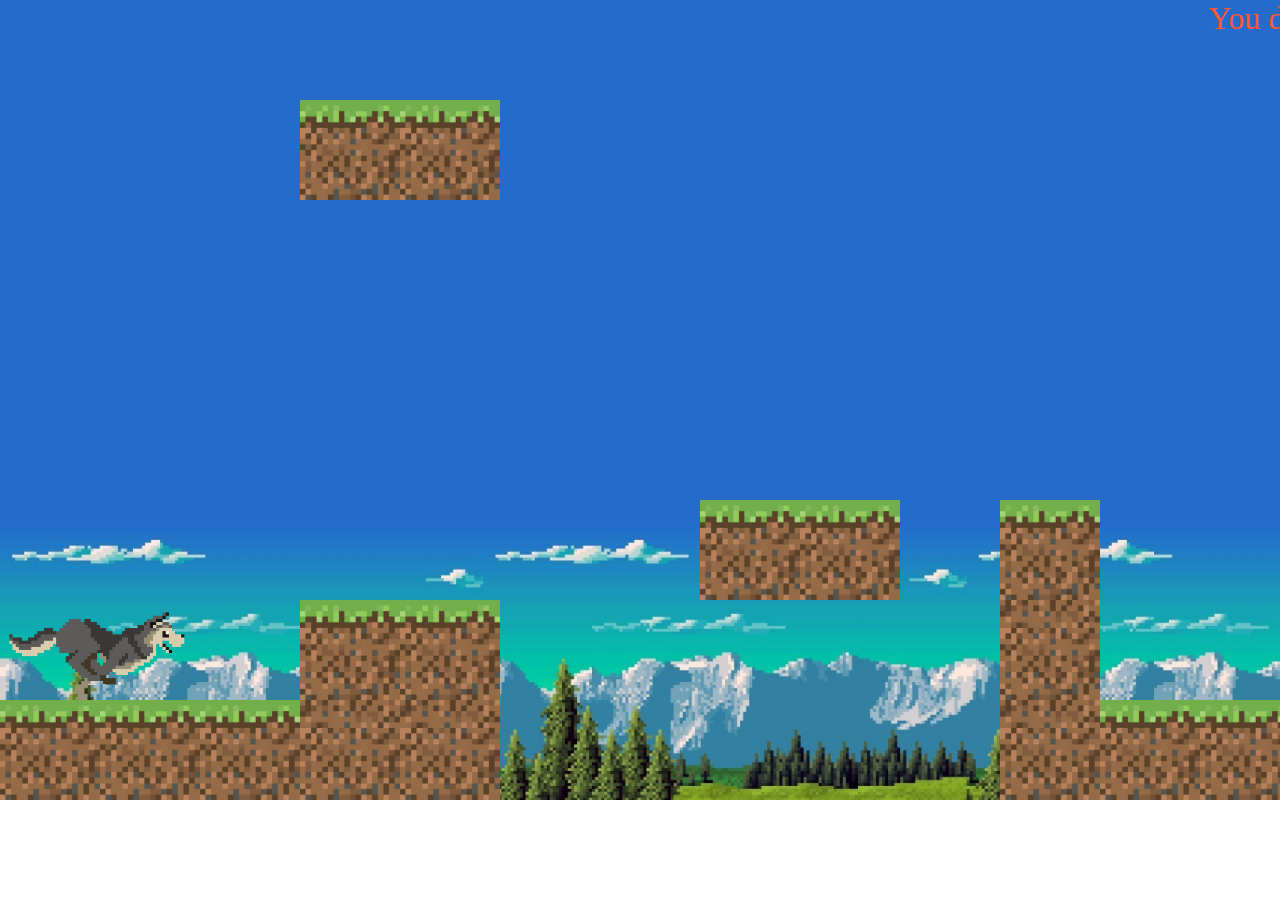
<file: index.html>
<!doctype html>
<html lang="en">
<head>
  <meta charset="utf-8">
  <title>summative game</title>
  <meta name="description" content="">
  <meta name="viewport" content="width=device-width, initial-scale=1">
  <link rel="stylesheet" href="main.css">
  <link rel="icon" href="">
</head>
<body>
  <img src="wolfrun.gif" class="wolf" id="wolf">
  <img src="over.png" class="over"    id="over">
  <div class="div1" id="div1"></div>
  <img src="block1.png" class="block1" id="block1">
  <img src="block1.png" class="block2" id="block2">
  <img src="block1.png" class="block3" id="block3">
  <img src="block2.png" class="block4" id="block4">
  <img src="block2.png" class="block5" id="block5">
  <img src="block1.png" class="block6" id="block6">
  <img src="block1.png" class="block7" id="block7">
  <img src="block1.png" class="block8" id="block8">
  <img src="block1.png" class="block9" id="block9">
  <img src="block1.png" class="block10" id="block10">
  <img src="block1.png" class="block11" id="block11">
  <img src="block1.png" class="block12" id="block12">
  <img src="block2.png" class="block13" id="block13">
  <img src="block2.png" class="block14" id="block14">
  <img src="block1.png" class="block15" id="block15">
  <img src="block1.png" class="block16" id="block16">
  <img src="block2.png" class="block17" id="block17">
  <img src="block2.png" class="block18" id="block18">
  <img src="block2.png" class="block19" id="block19">
  <img src="block1.png" class="block20" id="block20">
  <img src="block1.png" class="block21" id="block21">
  <img src="block1.png" class="block22" id="block22">
  <img src="door.png" class="door" id="door">
  <img src="img1.png" class="img1" id="img1">
  <img src="img1.png" class="img2" id="img2">
  <img src="img1.png" class="img3" id="img3">
  <img src="img1.png" class="img4" id="img4">
  <img src="img1.png" class="img5" id="img5">
  <img src="img1.png" class="img6" id="img6">
  <p class="p1" id="p1">You dead 0 times</p>
  <img src="back.png" class="back">
  <script src="main.js"></script>
</body>
</html>
</file>
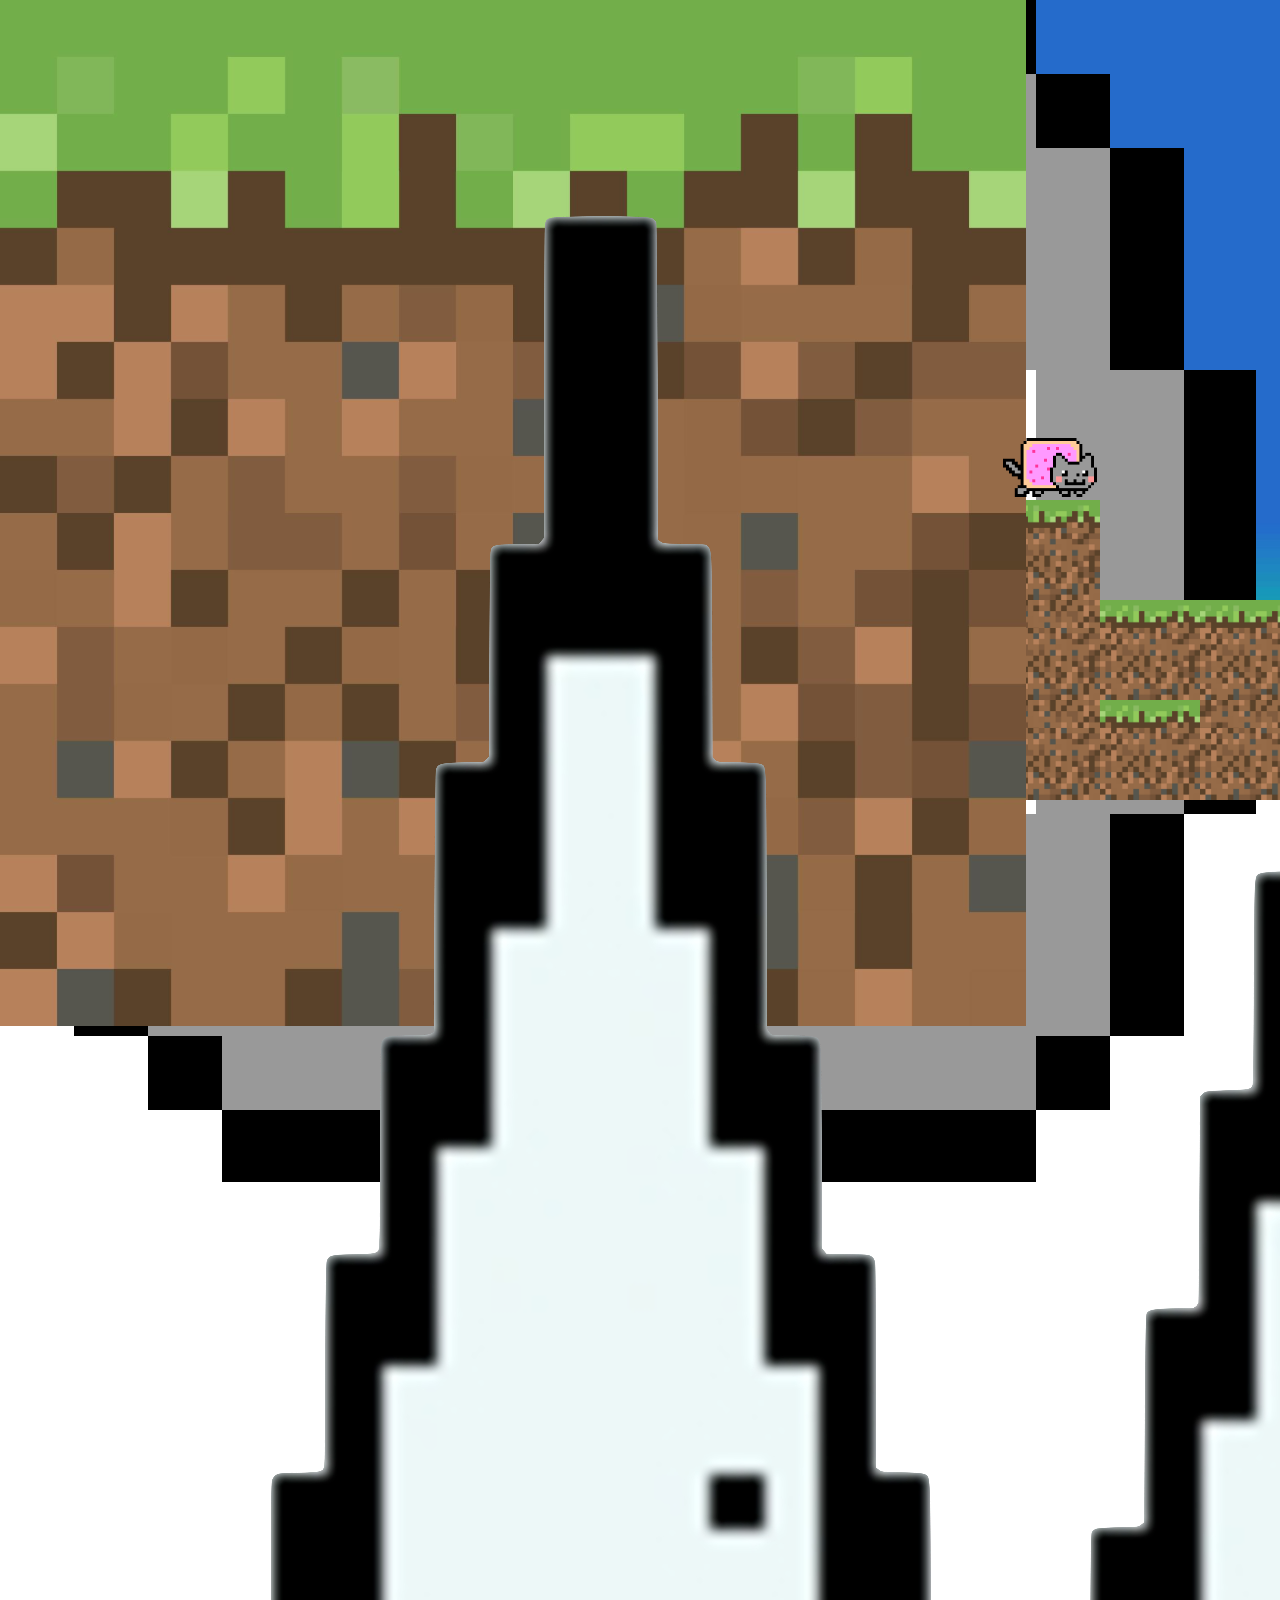
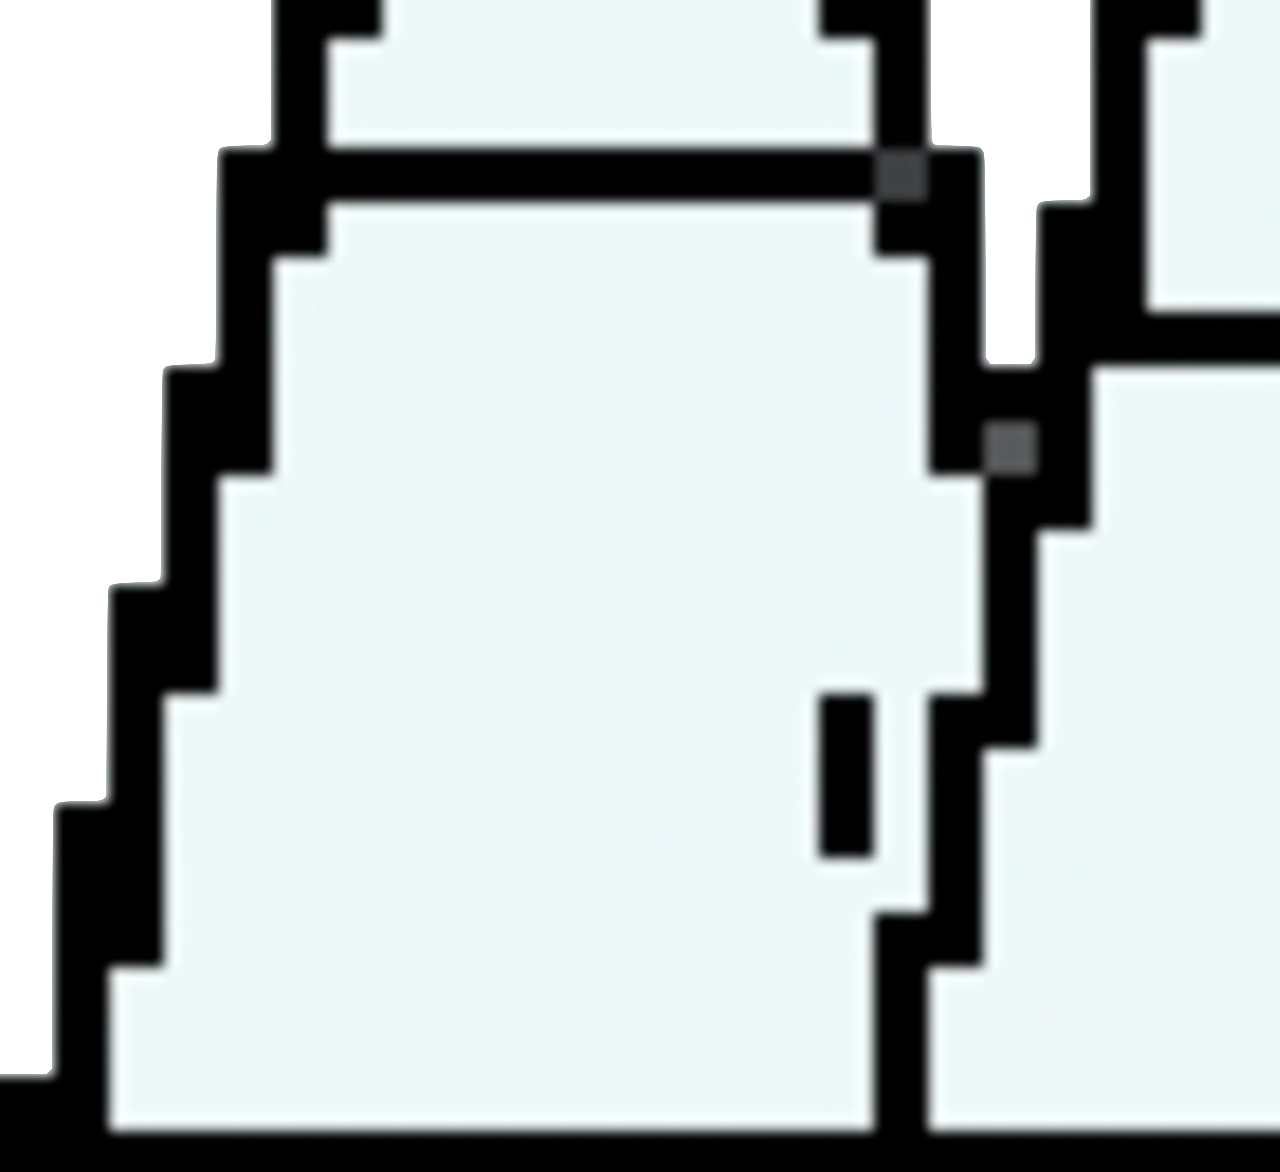
<file: index 2.html>
<!doctype html>
<html lang="">
<head>
  <meta charset="utf-8">
  <title></title>
  <meta name="description" content="">
  <meta name="viewport" content="width=device-width, initial-scale=1">
  <link rel="stylesheet" href="main2.css">
  <link rel="icon" href="">
</head>
<body>
<body>
  <img src="wolfrun.gif" class="wolf"  id="wolf">
  <img src="Catrun.gif" class="cat"    id="cat">
  <img src="cloud.png"  class="cloud"  id="cloud">
  <img src="block1.png" class="block0" id="block0">
  <img src="block1.png" class="block1" id="block1">
  <img src="block1.png" class="block2" id="block2">
  <img src="block1.png" class="block3" id="block3">
  <img src="block2.png" class="block4" id="block4">
  <img src="block2.png" class="block5" id="block5">
  <img src="block1.png" class="block6" id="block6">
  <img src="block1.png" class="block7" id="block7">
  <img src="block1.png" class="block8" id="block8">
  <img src="block1.png" class="block9" id="block9">
  <img src="block1.png" class="block10" id="block10">
  <img src="block1.png" class="block11" id="block11">
  <img src="block1.png" class="block12" id="block12">
  <img src="block2.png" class="block13" id="block13">
  <img src="block2.png" class="block14" id="block14">
  <img src="block1.png" class="block15" id="block15">
  <img src="block2.png" class="block16" id="block16">
  <img src="block2.png" class="block17" id="block17">
  <img src="block2.png" class="block18" id="block18">
  <img src="block2.png" class="block19" id="block19">
  <img src="block1.png" class="block20" id="block20">
  <img src="block1.png" class="block21" id="block21">
  <img src="block1.png" class="block22" id="block22">
  <img src="door.png" class="door" id="door">
  <img src="img1.png" class="img1" id="img1">
  <img src="img1.png" class="img2" id="img2">
  <img src="img1.png" class="img3" id="img3">
  <img src="img1.png" class="img4" id="img4">
  <img src="img1.png" class="img5" id="img5">
  <img src="back.png" class="back">
  <script src="main2.js"></script>
</body>
</html>
</file>
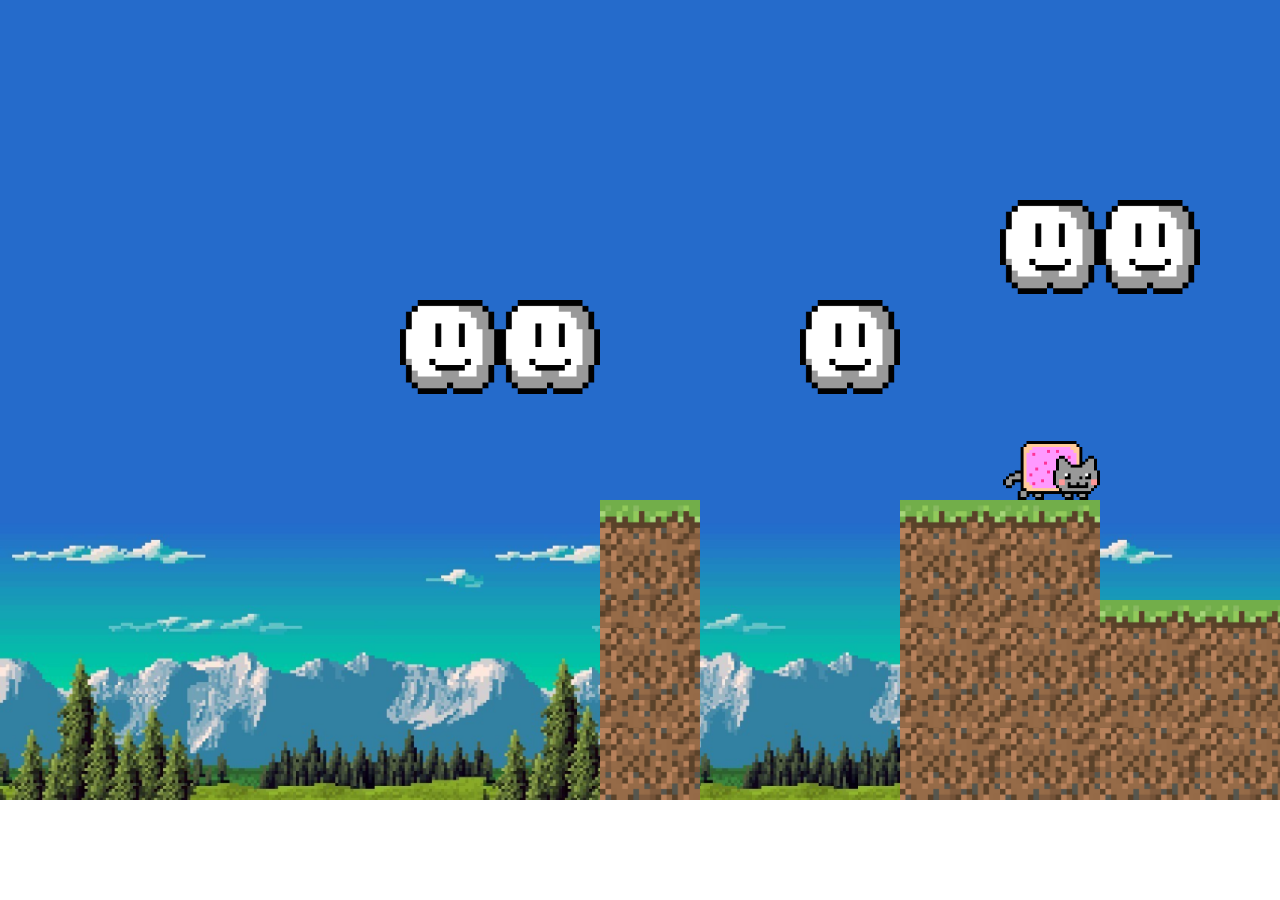
<file: index2.html>
<!doctype html>
<html lang="">
<head>
  <meta charset="utf-8">
  <title></title>
  <meta name="description" content="">
  <meta name="viewport" content="width=device-width, initial-scale=1">
  <link rel="stylesheet" href="main2.css">
  <link rel="icon" href="">
</head>
<body>
<body>
  <img src="wolfrun.gif" class="wolf" id="wolf">
  <img src="Catrun.gif" class="cat" id="cat">
  <img src="cloud.png"  class="cloud1" id="cloud1">
  <img src="cloud.png"  class="cloud2" id="cloud2">
  <img src="cloud.png"  class="cloud3" id="cloud3">
  <img src="cloud.png"  class="cloud4" id="cloud4">
  <img src="cloud.png"  class="cloud5" id="cloud5">
  <img src="block1.png" class="block0" id="block0">
  <img src="block1.png" class="block1" id="block1">
  <img src="block1.png" class="block2" id="block2">
  <img src="block1.png" class="block3" id="block3">
  <img src="block2.png" class="block4" id="block4">
  <img src="block2.png" class="block5" id="block5">
  <img src="block2.png" class="block6" id="block6">
  <img src="block2.png" class="block7" id="block7">
  <img src="block1.png" class="block8" id="block8">
  <img src="block1.png" class="block10" id="block10">
  <img src="block1.png" class="block11" id="block11">
  <img src="block1.png" class="block12" id="block12">
  <img src="block2.png" class="block13" id="block13">
  <img src="block2.png" class="block14" id="block14">
  <img src="block2.png" class="block15" id="block15">
  <img src="block2.png" class="block16" id="block16">
  <img src="door.png" class="door" id="door">
  <img src="back.png" class="back">
  <script src="main2.js"></script>
</body>
</html>
</file>
<file: main.css>
*{
  margin: 0;
  padding: 0;
  position: absolute;
}
.wolf{
  height: 100px;
  width: 200px;
  top: 600px;
  transition: 200ms;
  transform:scale(1,1);
  z-index: 1;
}
.over{
  height: 650px;
  z-index: 3;
  left: 265px;
  opacity: 0;
}
.div1{
  height: 800px;
  width: 1500px;
  background-color: black;
  z-index: 2;
  opacity: 0;
}
.block1{
  height: 100px;
  width: 100px;
  top: 700px;
}
.block2{
  height: 100px;
  width: 100px;
  top: 700px;
  left: 100px;
}
.block3{
  height: 100px;
  width: 100px;
  top: 700px;
  left: 200px;
}
.block4{
  height: 100px;
  width: 100px;
  top: 700px;
  left: 300px;
}
.block5{
  height: 100px;
  width: 100px;
  top: 700px;
  left: 400px;
}
.block6{
  height: 100px;
  width: 100px;
  top: 600px;
  left: 300px;
}
.block7{
  height: 100px;
  width: 100px;
  top: 600px;
  left: 400px;
}
.block8{
  height: 100px;
  width: 100px;
  top: 100px;
  left: 300px;
}
.block9{
  height: 100px;
  width: 100px;
  top: 100px;
  left: 400px;
}
.block10{
  height: 100px;
  width: 100px;
  top: 500px;
  left: 700px;
}
.block11{
  height: 100px;
  width: 100px;
  top: 500px;
  left: 800px;
  transition: 500ms;
}
.block12{
  height: 100px;
  width: 100px;
  top: 500px;
  left: 1000px;
  transition: 500ms;
}
.block13{
  height: 100px;
  width: 100px;
  top: 600px;
  left: 1000px;
  transition: 500ms;
}
.block14{
  height: 100px;
  width: 100px;
  top: 700px;
  left: 1000px;
  transition: 500ms;
}
.block15{
  height: 100px;
  width: 100px;
  top: 700px;
  left: 1100px;
  transition: 500ms;
}
.block16{
  height: 100px;
  width: 100px;
  top: 700px;
  left: 1200px;
  transition: 500ms;
}
.block17{
  height: 100px;
  width: 100px;
  top: 700px;
  left: 1300px;
  transition: 500ms;
}
.block18{
  height: 100px;
  width: 100px;
  top: 600px;
  left: 1300px;
  transition: 500ms;
}
.block19{
  height: 100px;
  width: 100px;
  top: 500px;
  left: 1300px;
  transition: 500ms;
}
.block20{
  height: 100px;
  width: 100px;
  top: 400px;
  left: 1300px;
  transition: 500ms;
}
.block21{
  height: 100px;
  width: 100px;
  top: 500px;
  left: 1100px;
  opacity: 0;
}
.block22{
  height: 100px;
  width: 100px;
  top: 500px;
  left: 1200px;
  opacity: 0;
}
.img1{
  height: 100px;
  width: 100px;
  top: 700px;
  left: 200px;
  transition: 100ms;
  z-index: -1;
}
.img2{
  height: 100px;
  width: 100px;
  top: 100px;
  left: 300px;
  transition: 100ms;
  z-index: -1;
  transform:rotate(270deg);
}
.img3{
  height: 100px;
  width: 100px;
  top: 100px;
  left: 300px;
  transition: 100ms;
  z-index: -1;
  transform:rotate(180deg);
}
.img4{
  height: 100px;
  width: 100px;
  top: 100px;
  left: 400px;
  transition: 100ms;
  z-index: -1;
  transform:rotate(180deg);
}
.img5{
  height: 100px;
  width: 100px;
  top: 100px;
  left: 400px;
  transition: 100ms;
  z-index: -1;
  transform:rotate(90deg);
}
.img6{
  height: 100px;
  width: 100px;
  top: 400px;
  left: 1300px;
  transition: 100ms;
  z-index: -1;
}
.back{
  height: 800px;
  width: 1450px;
  z-index: -3;
}
.door{
  left: 1247px;
  top: 262px;
  height: 200px;
  width: 200px;
  z-index: -2;
}
.p1{
  font-size: 32px;
  left:  930px;
  width: 500px;
  text-align: right;
  color: #FF5733;
}
</file>
<file: main2.css>
*{
    margin: 0;
    padding: 0;
    position: absolute;
  }
  .wolf{
    height: 100px;
    width: 200px;
    top: 600px;
    left: 1300px;
    transition: 200ms;
    transform: scale(-1, 1);
    z-index: 1;
  }
  .block0{
    height: 100px;
    left:1400px;
    width:100px;
    top: 700px;
  }
  .block1{
    height: 100px;
    left:1300px;
    width: 100px;
    top: 700px;
  }
  .block2{
    height:100px;
    width: 100px;
    top:  600px;
    left: 1200px;
  }
  .block3{
    height: 100px;
    width: 100px;
    top:  600px;
    left: 1100px;
  }
  .block4{
    height: 100px;
    width: 100px;
    top: 700px;
    left: 900px;
  }
  .block5{
    height: 100px;
    width: 100px;
    top: 600px;
    left: 900px;
  }
  .block6{
    height: 100px;
    width: 100px;
    top: 600px;
    left: 600px;
  }
  .block7{
    height: 100px;
    width: 100px;
    top: 700px;
    left: 600px;
  }
  .block8{
    height: 100px;
    width: 100px;
    top: 100px;
    left: 1300px;
  }
  .block10{
    height: 100px;
    width: 100px;
    top: 500px;
    left: 600px;
  }
  .block11{
    height: 100px;
    width: 100px;
    top: 500px;
    left: 900px;
    transition: 500ms;
  }
  .block12{
    height: 100px;
    width: 100px;
    top: 500px;
    left: 1000px;
    
  }
  .block13{
    height: 100px;
    width: 100px;
    top: 600px;
    left: 1000px;
   
  }
  .block14{
    height: 100px;
    width: 100px;
    top: 700px;
    left: 1000px;
    
  }
  .block15{
    height: 100px;
    width: 100px;
    top: 700px;
    left: 1100px;
    
  }
  .block16{
    height: 100px;
    width: 100px;
    top: 700px;
    left: 1200px;
    
  }
  .cloud1{
    width:100px;
    top:300px;
    left:800px;
  }
  .cloud2{
    width:100px;
    top:200px;
    left:1000px;
  }
  .cloud3{
    width:100px;
    top: 200px;
    left:1100px;
  }
  .cloud4{
    width:100px;
    top:300px;
    left:400px;
  }
  .cloud5{
    width:100px;
    top:300px;
    left:500px;
  }
.cat{
  width: 100px;
  top: 438px;
  left: 1000px;
  transition: 200ms;
  transform: scale(1, 1);
  z-index: 1;
}
  .back{
    height: 800px;
    width: 1450px;
    z-index: -2;
  }
  .door{
    left: 1247px;
    top: -38px;
    height: 200px;
    width: 200px;
    opacity:1;
  }
</file>
